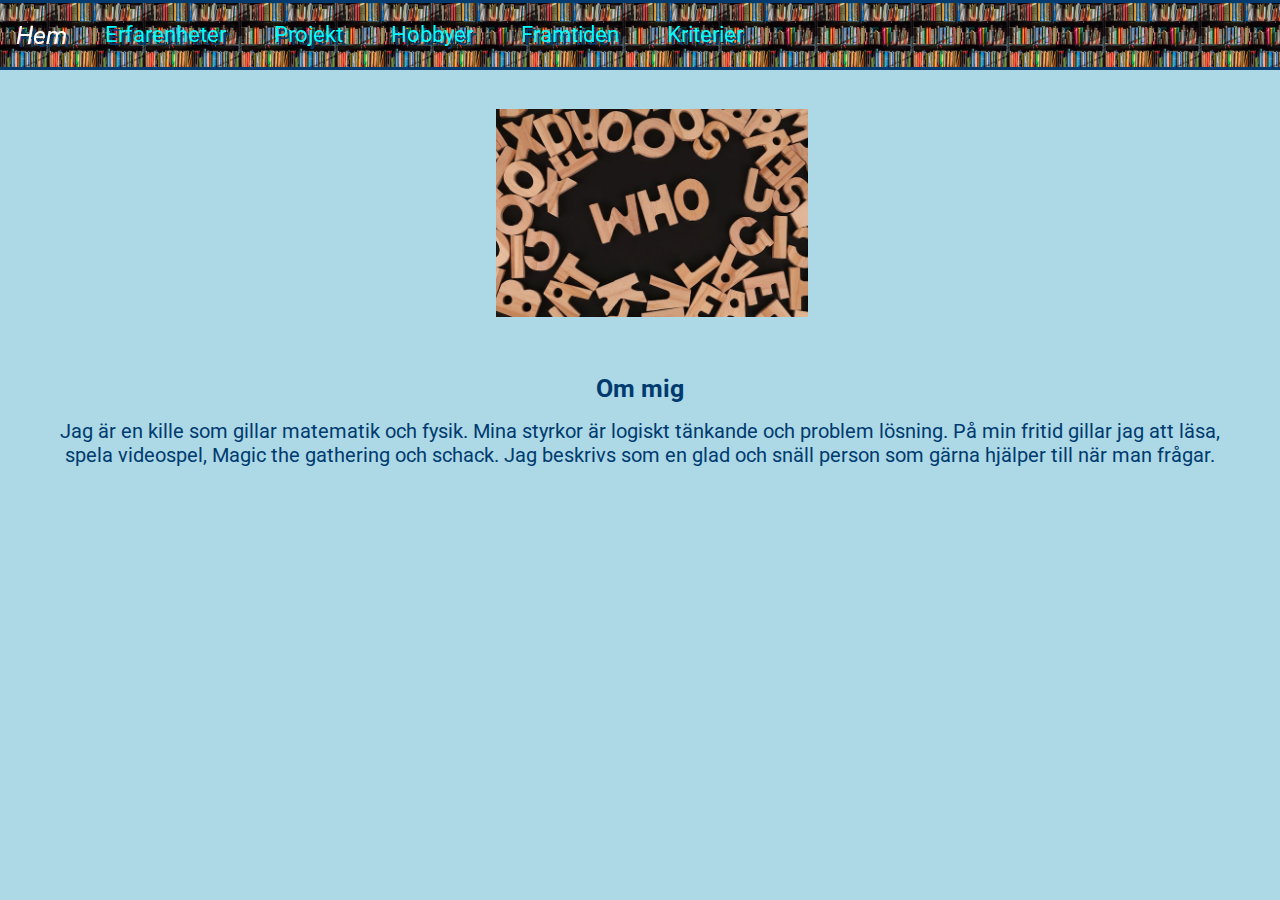
<file: index.html>
<!DOCTYPE html>
<html lang="sv">

<head>
    <meta charset="UTF-8">
    <meta name="viewport" content="width=device-width, initial-scale=1.0">
    <title>Johan's CV</title>
    <style>
        @import url('https://fonts.googleapis.com/css2?family=Roboto:ital,wght@0,100..900;1,100..900&display=swap');
    </style>
    <link rel="stylesheet" href="../CSS/styles.css">
</head>

<body>
    <header>
        <a href="#main" class="skip">Hoppa till innehållet</a>
        <nav class="navbar">
            <div class="desktopnav">
                <ul>
                    <li class="navitemhere">Hem</li>
                    <li class="navitem"><a aria-label="Navigera till Erfarenheter sidan."
                            href="HTML/experiences.html">Erfarenheter</a></li>
                    <li class="navitem"><a aria-label="Navigera till Projekt sidan."
                            href="HTML/projects.html">Projekt</a></li>
                    <li class="navitem"><a aria-label="Navigera till Hobbyer sidan."
                            href="HTML/hobbies.html">Hobbyer</a></li>
                    <li class="navitem"><a aria-label="Navigera till Framtiden sidan."
                            href="HTML/future.html">Framtiden</a></li>
                    <li class="navitem"><a aria-label="Navigera till Kriterier sidan."
                            href="HTML/criteria.html">Kriterier</a></li>
                </ul>
            </div>
            <div class="phonenav">
                <div class="dropdownicon">
                    <svg role="img" xmlns="http://www.w3.org/2000/svg" x="0px" y="0px" width="55" height="65"
                        viewBox="0 0 50 50">
                        <title>Navigations dropmeny</title>
                        <path
                            d="M 0 9 L 0 11 L 50 11 L 50 9 Z M 0 24 L 0 26 L 50 26 L 50 24 Z M 0 39 L 0 41 L 50 41 L 50 39 Z">
                        </path>
                    </svg>
                </div>
                <input type="checkbox">
                <div class="dropdowncontainer">
                    <ul>
                        <li class="navitemhere">Hem</li>
                        <li class="navitem"><a aria-label="Navigera till Erfarenheter sidan."
                                href="HTML/experiences.html">Erfarenheter</a></li>
                        <li class="navitem"><a aria-label="Navigera till Projekt sidan."
                                href="HTML/projects.html">Projekt</a></li>
                        <li class="navitem"><a aria-label="Navigera till Hobbyer sidan."
                                href="HTML/hobbies.html">Hobbyer</a></li>
                        <li class="navitem"><a aria-label="Navigera till Framtiden sidan."
                                href="HTML/future.html">Framtiden</a></li>
                        <li class="navitem"><a aria-label="Navigera till Kriterier sidan."
                                href="HTML/criteria.html">Kriterier</a></li>
                    </ul>
                </div>
            </div>
        </nav>
    </header>

    <main class="homemain" id="main">
        <div class="homeimg">
            <img src="../IMG/WhoAmI.jpg" alt="Bokstäver gjorda av trä som skriver ut det vem på engelska">
        </div>
        <article class="homesection">
            <h1 class="aboutme">Om mig</h1>
            <p>
                Jag är en kille som gillar matematik och fysik. Mina styrkor är logiskt tänkande och problem lösning.
                På min fritid gillar jag att läsa, spela videospel, Magic the gathering och schack.
                Jag beskrivs som en glad och snäll person som gärna hjälper till när man frågar.
            </p>
        </article>
        <div class="modal" id="easterModal">
            <div class="modalContent">
                <div class="closeX">
                    <span id="closeModal">&times;</span>
                </div>
                <p id="modalText">I see a fellow Doctor Who fan has arrived.</p>
            </div>
        </div>
    </main>
    <script src="../Script/script.js"></script>
</body>

</html>
</file>
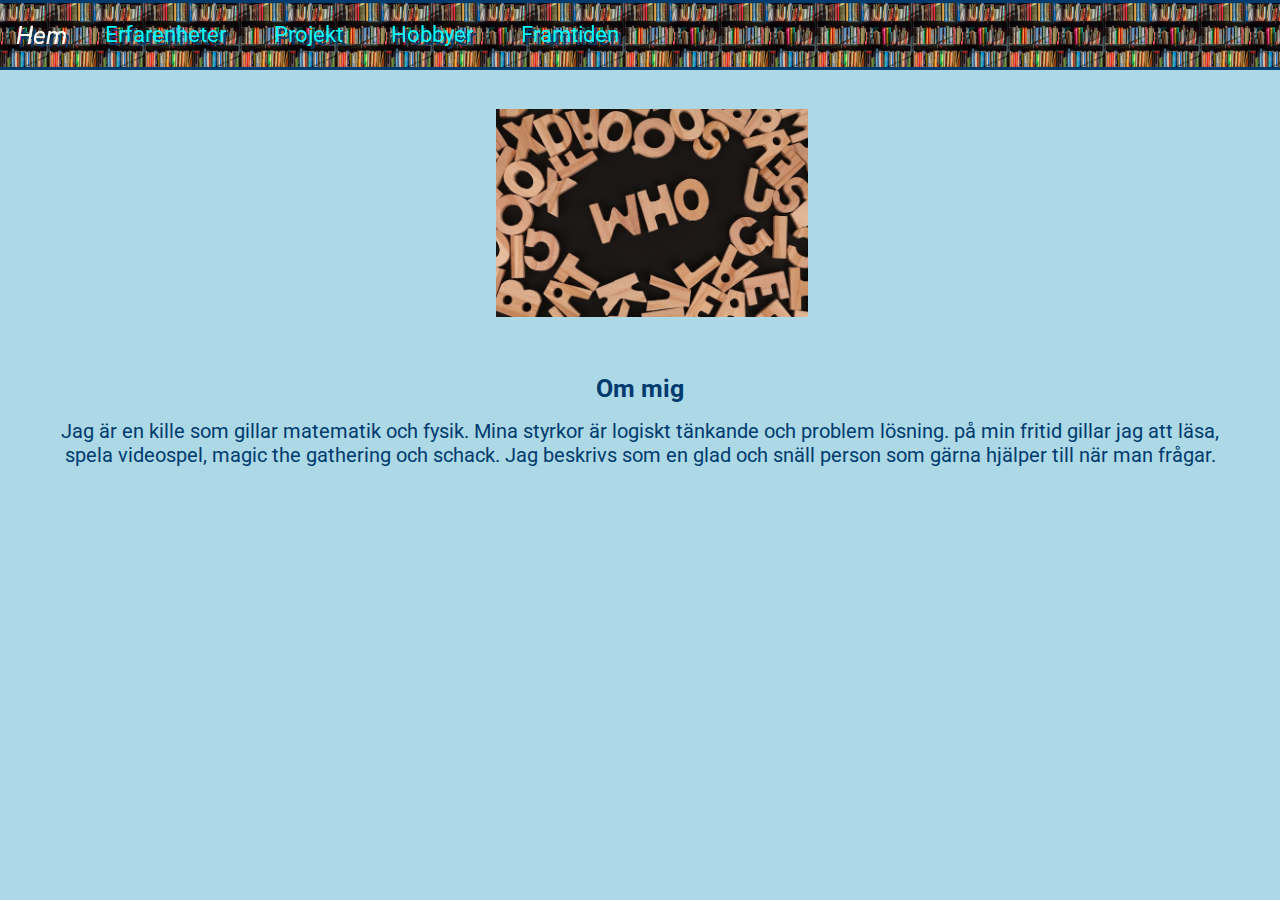
<file: HTML/index.html>
<!DOCTYPE html>
<html lang="sv">

<head>
    <meta charset="UTF-8">
    <meta name="viewport" content="width=device-width, initial-scale=1.0">
    <title>Johan's CV</title>
    <style>
        @import url('https://fonts.googleapis.com/css2?family=Roboto:ital,wght@0,100..900;1,100..900&display=swap');
    </style>
    <link rel="stylesheet" href="../CSS/styles.css" />
</head>

<body>
    <header>
        <a href="#main" class="skip">Hoppa till innehållet</a>
        <nav class="navbar">
            <div class="desktopnav">
                <ul>
                    <li class="navitemhere">Hem</li>
                    <li class="navitem"><a href="./experiences.html">Erfarenheter</a></li>
                    <li class="navitem"><a href="./projects.html">Projekt</a></li>
                    <li class="navitem"><a href="./hobbies.html">Hobbyer</a></li>
                    <li class="navitem"><a href="./future.html">Framtiden</a></li>
                </ul>
            </div>
            <div class="phonenav">
                <div class="dropdownicon">
                    <svg role="img" title="Drop down navigation menu" xmlns="http://www.w3.org/2000/svg" x="0px" y="0px"
                        width="55" height="65" viewBox="0 0 50 50">
                        <path
                            d="M 0 9 L 0 11 L 50 11 L 50 9 Z M 0 24 L 0 26 L 50 26 L 50 24 Z M 0 39 L 0 41 L 50 41 L 50 39 Z">
                        </path>
                    </svg>
                </div>
                <input type="checkbox">
                <div class="dropdowncontainer">
                    <ul>
                        <li class="navitemhere">Hem</li>
                        <li class="navitem"><a href="./experiences.html">Erfarenheter</a></li>
                        <li class="navitem"><a href="./projects.html">Projekt</a></li>
                        <li class="navitem"><a href="./hobbies.html">Hobbyer</a></li>
                        <li class="navitem"><a href="./future.html">Framtiden</a></li>
                    </ul>
                </div>
            </div>
        </nav>
    </header>

    <main class="homemain" id="main">
        <section class="homeimg">
            <img src="../IMG/WhoAmI.jpg" alt="Bokstäver gjorda av trä som skriver ut vem">
        </section>
        <section class="homesection">
            <h1 class="aboutme">Om mig</h1>
            <p>
                Jag är en kille som gillar matematik och fysik. Mina styrkor är logiskt tänkande och problem lösning.
                på min fritid gillar jag att läsa, spela videospel, magic the gathering och schack.
                Jag beskrivs som en glad och snäll person som gärna hjälper till när man frågar.
            </p>
        </section>
        <div class="modal" id="easterModal">
            <div class="modalContent">
                <div class="closeX">
                    <span id="closeModal">&times</span>
                </div>
                <p id="modalText">I see a fellow Doctor Who fan has arrived.</p>
            </div>
        </div>
    </main>
    <script src="../Script/script.js"></script>
</body>

</html>
</file>
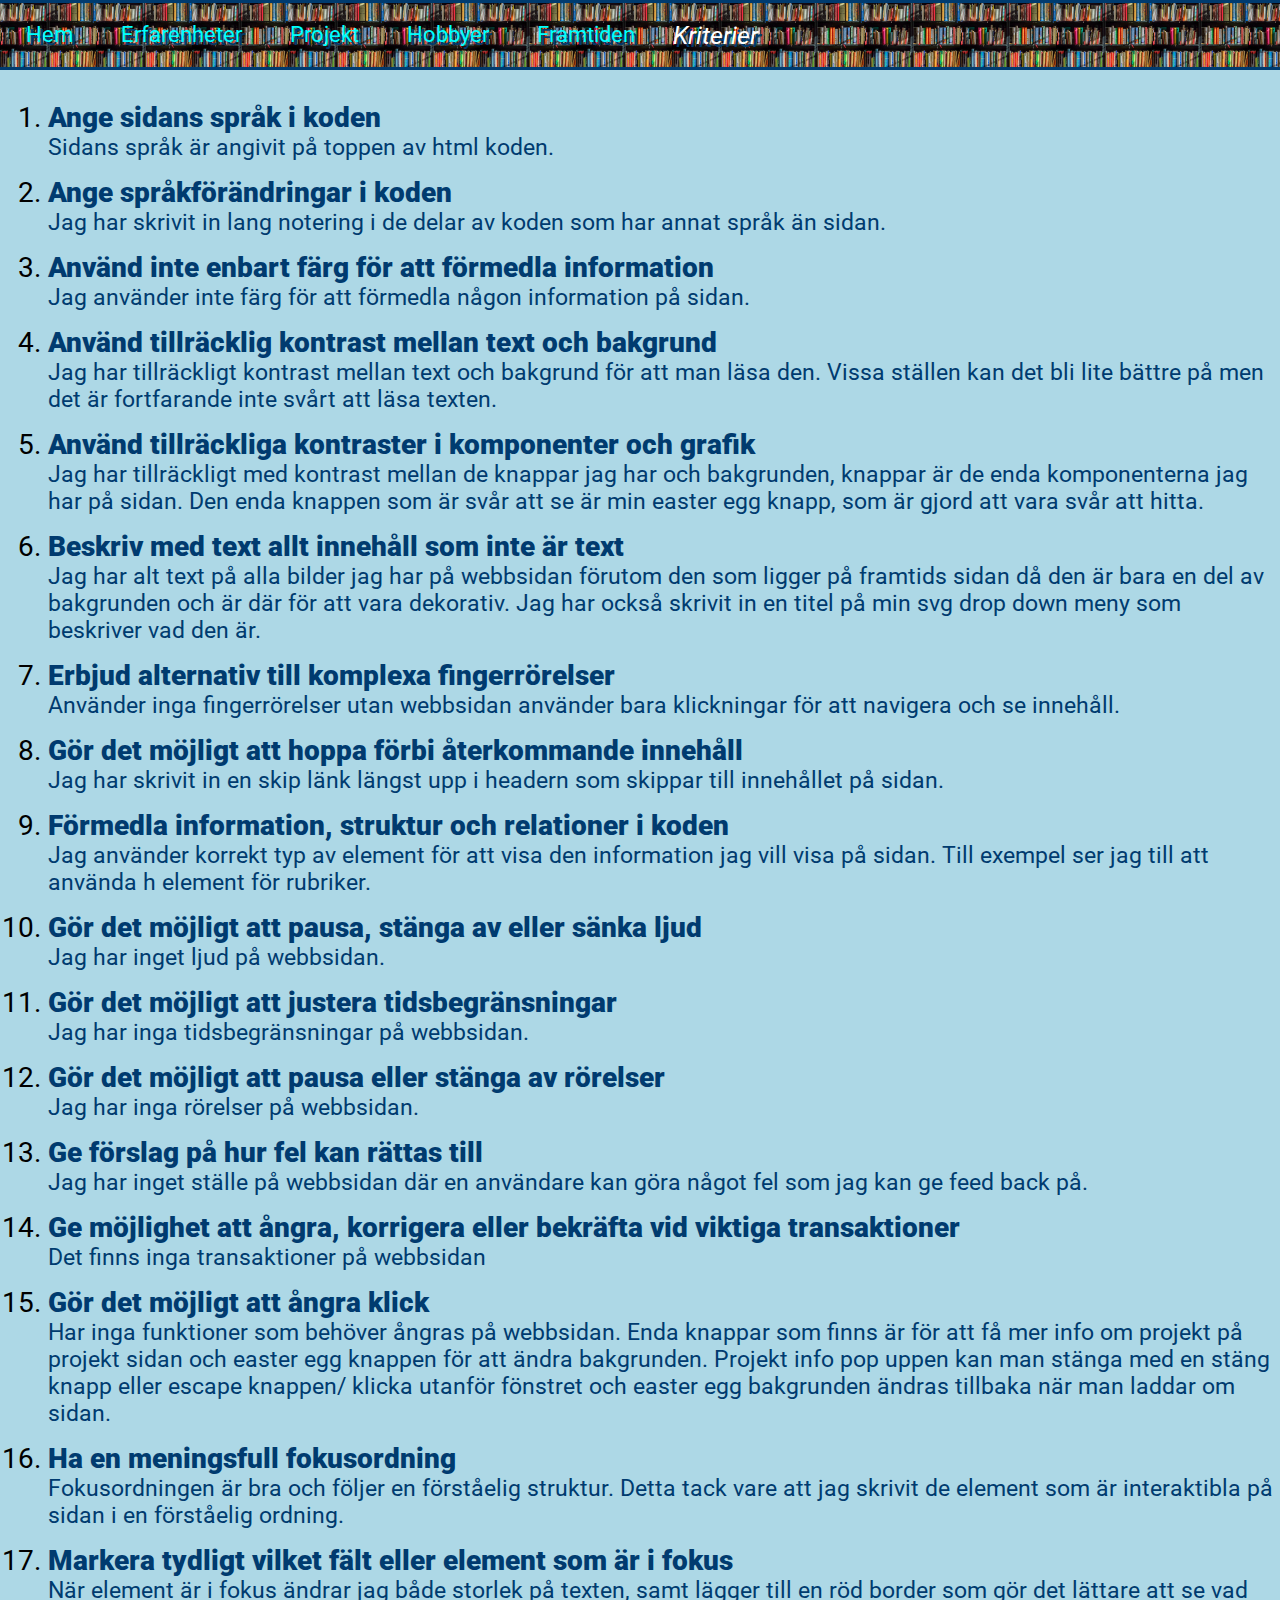
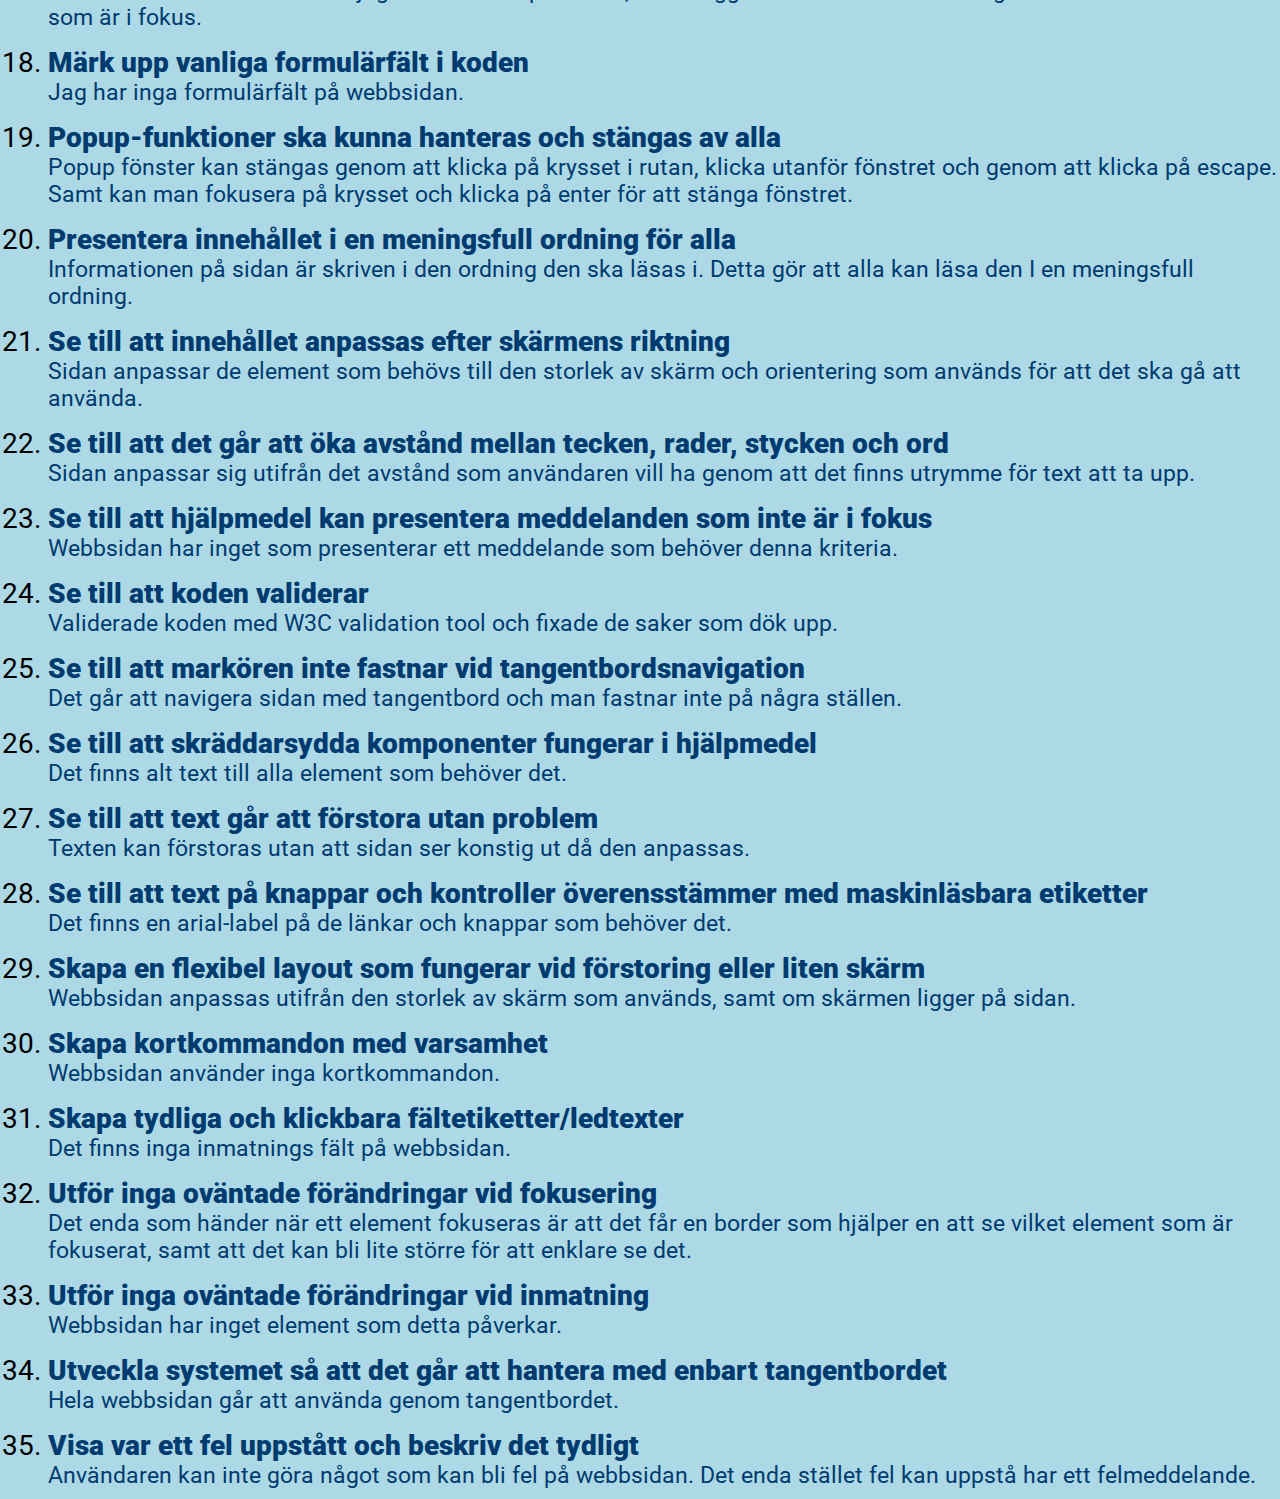
<file: HTML/criteria.html>
<!DOCTYPE html>
<html lang="sv">

<head>
    <meta charset="UTF-8">
    <meta name="viewport" content="width=device-width, initial-scale=1.0">
    <title>Johan's CV</title>
    <style>
        @import url('https://fonts.googleapis.com/css2?family=Roboto:ital,wght@0,100..900;1,100..900&display=swap');
    </style>
    <link rel="stylesheet" href="../CSS/styles.css">
</head>

<body>
    <header>
        <a href="#main" class="skip">Hoppa till innehållet</a>
        <nav class="navbar">
            <div class="desktopnav">
                <ul>
                    <li class="navitem"><a aria-label="Navigera till Hem sidan." href="../index.html">Hem</a></li>
                    <li class="navitem"><a aria-label="Navigera till Erfarenheter sidan."
                            href="./experiences.html">Erfarenheter</a></li>
                    <li class="navitem"><a aria-label="Navigera till Projekt sidan." href="./projects.html">Projekt</a>
                    </li>
                    <li class="navitem"><a aria-label="Navigera till Hobbyer sidan." href="./hobbies.html">Hobbyer</a>
                    </li>
                    <li class="navitem"><a aria-label="Navigera till Framtiden sidan."
                            href="./future.html">Framtiden</a></li>
                    <li class="navitemhere">Kriterier</li>
                </ul>
            </div>
            <div class="phonenav">
                <div class="dropdownicon">
                    <svg role="img" xmlns="http://www.w3.org/2000/svg" x="0px" y="0px" width="55" height="65"
                        viewBox="0 0 50 50">
                        <title>Navigations dropmeny</title>
                        <path
                            d="M 0 9 L 0 11 L 50 11 L 50 9 Z M 0 24 L 0 26 L 50 26 L 50 24 Z M 0 39 L 0 41 L 50 41 L 50 39 Z">
                        </path>
                    </svg>
                </div>
                <input type="checkbox">
                <div class="dropdowncontainer">
                    <ul>
                        <li class="navitem"><a aria-label="Navigera till Hem sidan." href="../index.html">Hem</a></li>
                        <li class="navitem"><a aria-label="Navigera till Erfarenheter sidan."
                                href="./experiences.html">Erfarenheter</a></li>
                        <li class="navitem"><a aria-label="Navigera till Projekt sidan."
                                href="./projects.html">Projekt</a></li>
                        <li class="navitem"><a aria-label="Navigera till Hobbyer sidan."
                                href="./hobbies.html">Hobbyer</a></li>
                        <li class="navitem"><a aria-label="Navigera till Framtiden sidan."
                                href="./future.html">Framtiden</a></li>
                        <li class="navitemhere">Kriterier</li>
                    </ul>
                </div>
            </div>
        </nav>
    </header>

    <main class="criteriamain" id="main">
        <section class="criteriasection">
            <ol class="criterialist">
                <li>
                    <h3><strong>Ange sidans språk i koden</strong></h3>
                    <p>Sidans språk är angivit på toppen av html koden.</p>
                </li>
                <li>
                    <h3><strong>Ange språkförändringar i koden</strong></h3>
                    <p>Jag har skrivit in lang notering i de delar av koden som har annat språk än sidan.</p>
                </li>
                <li>
                    <h3><strong>Använd inte enbart färg för att förmedla information</strong></h3>
                    <p>Jag använder inte färg för att förmedla någon information på sidan.</p>
                </li>
                <li>
                    <h3><strong>Använd tillräcklig kontrast mellan text och bakgrund</strong></h3>
                    <p>Jag har tillräckligt kontrast mellan text och bakgrund för att man läsa den. Vissa ställen kan
                        det bli lite bättre på men det är fortfarande inte svårt att läsa texten.</p>
                </li>
                <li>
                    <h3><strong>Använd tillräckliga kontraster i komponenter och grafik</strong></h3>
                    <p>Jag har tillräckligt med kontrast mellan de knappar jag har och bakgrunden, knappar är de enda
                        komponenterna jag har på sidan. Den enda knappen som är svår att se är min easter egg knapp, som
                        är gjord att vara svår att hitta.</p>
                </li>
                <li>
                    <h3><strong>Beskriv med text allt innehåll som inte är text</strong></h3>
                    <p>Jag har alt text på alla bilder jag har på webbsidan förutom den som ligger på framtids sidan då
                        den är bara en del av bakgrunden och är där för att vara dekorativ. Jag har också skrivit in en
                        titel på min svg drop down meny som beskriver vad den är.</p>
                </li>
                <li>
                    <h3><strong>Erbjud alternativ till komplexa fingerrörelser</strong></h3>
                    <p>Använder inga fingerrörelser utan webbsidan använder bara klickningar för att navigera och se
                        innehåll.</p>
                </li>
                <li>
                    <h3><strong>Gör det möjligt att hoppa förbi återkommande innehåll</strong></h3>
                    <p>Jag har skrivit in en skip länk längst upp i headern som skippar till innehållet på sidan.</p>
                </li>
                <li>
                    <h3><strong>Förmedla information, struktur och relationer i koden</strong></h3>
                    <p>Jag använder korrekt typ av element för att visa den information jag vill visa på sidan. Till
                        exempel ser jag till att använda h element för rubriker.</p>
                </li>
                <li>
                    <h3><strong>Gör det möjligt att pausa, stänga av eller sänka ljud</strong></h3>
                    <p>Jag har inget ljud på webbsidan.</p>
                </li>
                <li>
                    <h3><strong>Gör det möjligt att justera tidsbegränsningar</strong></h3>
                    <p>Jag har inga tidsbegränsningar på webbsidan.</p>
                </li>
                <li>
                    <h3><strong>Gör det möjligt att pausa eller stänga av rörelser</strong></h3>
                    <p>Jag har inga rörelser på webbsidan.</p>
                </li>
                <li>
                    <h3><strong>Ge förslag på hur fel kan rättas till</strong></h3>
                    <p>Jag har inget ställe på webbsidan där en användare kan göra något fel som jag kan ge feed back
                        på.</p>
                </li>
                <li>
                    <h3><strong>Ge möjlighet att ångra, korrigera eller bekräfta vid viktiga transaktioner</strong></h3>
                    <p>Det finns inga transaktioner på webbsidan</p>
                </li>
                <li>
                    <h3><strong>Gör det möjligt att ångra klick</strong></h3>
                    <p>Har inga funktioner som behöver ångras på webbsidan. Enda knappar som finns är för att få mer
                        info om projekt på projekt sidan och easter egg knappen för att ändra bakgrunden. Projekt info
                        pop uppen kan man stänga med en stäng knapp eller escape knappen/ klicka utanför fönstret och
                        easter egg bakgrunden ändras tillbaka när man laddar om sidan.</p>
                </li>
                <li>
                    <h3><strong>Ha en meningsfull fokusordning</strong></h3>
                    <p>Fokusordningen är bra och följer en förståelig struktur. Detta tack vare att jag skrivit de
                        element
                        som är interaktibla på sidan i en förståelig ordning.</p>
                </li>
                <li>
                    <h3><strong>Markera tydligt vilket fält eller element som är i fokus</strong></h3>
                    <p>När element är i fokus ändrar jag både storlek på texten, samt lägger till en röd border som gör
                        det lättare att se vad som är i fokus.</p>
                </li>
                <li>
                    <h3><strong>Märk upp vanliga formulärfält i koden</strong></h3>
                    <p>Jag har inga formulärfält på webbsidan.</p>
                </li>
                <li>
                    <h3><strong>Popup-funktioner ska kunna hanteras och stängas av alla</strong></h3>
                    <p>Popup fönster kan stängas genom att klicka på krysset i rutan, klicka utanför fönstret och genom
                        att klicka på escape. Samt kan man fokusera på krysset och klicka på enter för att stänga
                        fönstret.</p>
                </li>
                <li>
                    <h3><strong>Presentera innehållet i en meningsfull ordning för alla</strong></h3>
                    <p>Informationen på sidan är skriven i den ordning den ska läsas i. Detta gör att alla kan läsa den
                        I en meningsfull ordning.</p>
                </li>
                <li>
                    <h3><strong>Se till att innehållet anpassas efter skärmens riktning</strong></h3>
                    <p>Sidan anpassar de element som behövs till den storlek av skärm och orientering som används för
                        att det ska gå att använda.</p>
                </li>
                <li>
                    <h3><strong>Se till att det går att öka avstånd mellan tecken, rader, stycken och ord</strong></h3>
                    <p>Sidan anpassar sig utifrån det avstånd som användaren vill ha genom att det finns utrymme för
                        text att ta upp.</p>
                </li>
                <li>
                    <h3><strong>Se till att hjälpmedel kan presentera meddelanden som inte är i fokus</strong></h3>
                    <p>Webbsidan har inget som presenterar ett meddelande som behöver denna kriteria.</p>
                </li>
                <li>
                    <h3><strong>Se till att koden validerar</strong></h3>
                    <p>Validerade koden med W3C validation tool och fixade de saker som dök upp.</p>
                </li>
                <li>
                    <h3><strong>Se till att markören inte fastnar vid tangentbordsnavigation</strong></h3>
                    <p>Det går att navigera sidan med tangentbord och man fastnar inte på några ställen.</p>
                </li>
                <li>
                    <h3><strong>Se till att skräddarsydda komponenter fungerar i hjälpmedel</strong></h3>
                    <p>Det finns alt text till alla element som behöver det.</p>
                </li>
                <li>
                    <h3><strong>Se till att text går att förstora utan problem</strong></h3>
                    <p>Texten kan förstoras utan att sidan ser konstig ut då den anpassas.</p>
                </li>
                <li>
                    <h3><strong>Se till att text på knappar och kontroller överensstämmer med maskinläsbara
                            etiketter</strong></h3>
                    <p>Det finns en arial-label på de länkar och knappar som behöver det.</p>
                </li>
                <li>
                    <h3><strong>Skapa en flexibel layout som fungerar vid förstoring eller liten skärm</strong></h3>
                    <p>Webbsidan anpassas utifrån den storlek av skärm som används, samt om skärmen ligger på sidan.</p>
                </li>
                <li>
                    <h3><strong>Skapa kortkommandon med varsamhet</strong></h3>
                    <p>Webbsidan använder inga kortkommandon.</p>
                </li>
                <li>
                    <h3><strong>Skapa tydliga och klickbara fältetiketter/ledtexter</strong></h3>
                    <p>Det finns inga inmatnings fält på webbsidan.</p>
                </li>
                <li>
                    <h3><strong>Utför inga oväntade förändringar vid fokusering</strong></h3>
                    <p>Det enda som händer när ett element fokuseras är att det får en border som hjälper en att se
                        vilket element som är fokuserat, samt att det kan bli lite större för att enklare se det.</p>
                </li>
                <li>
                    <h3><strong>Utför inga oväntade förändringar vid inmatning</strong></h3>
                    <p>Webbsidan har inget element som detta påverkar.</p>
                </li>
                <li>
                    <h3><strong>Utveckla systemet så att det går att hantera med enbart tangentbordet</strong></h3>
                    <p>Hela webbsidan går att använda genom tangentbordet.</p>
                </li>
                <li>
                    <h3><strong>Visa var ett fel uppstått och beskriv det tydligt</strong></h3>
                    <p>Användaren kan inte göra något som kan bli fel på webbsidan. Det enda stället fel kan uppstå har
                        ett felmeddelande.</p>
                </li>
            </ol>
        </section>
    </main>
</body>

</html>
</file>
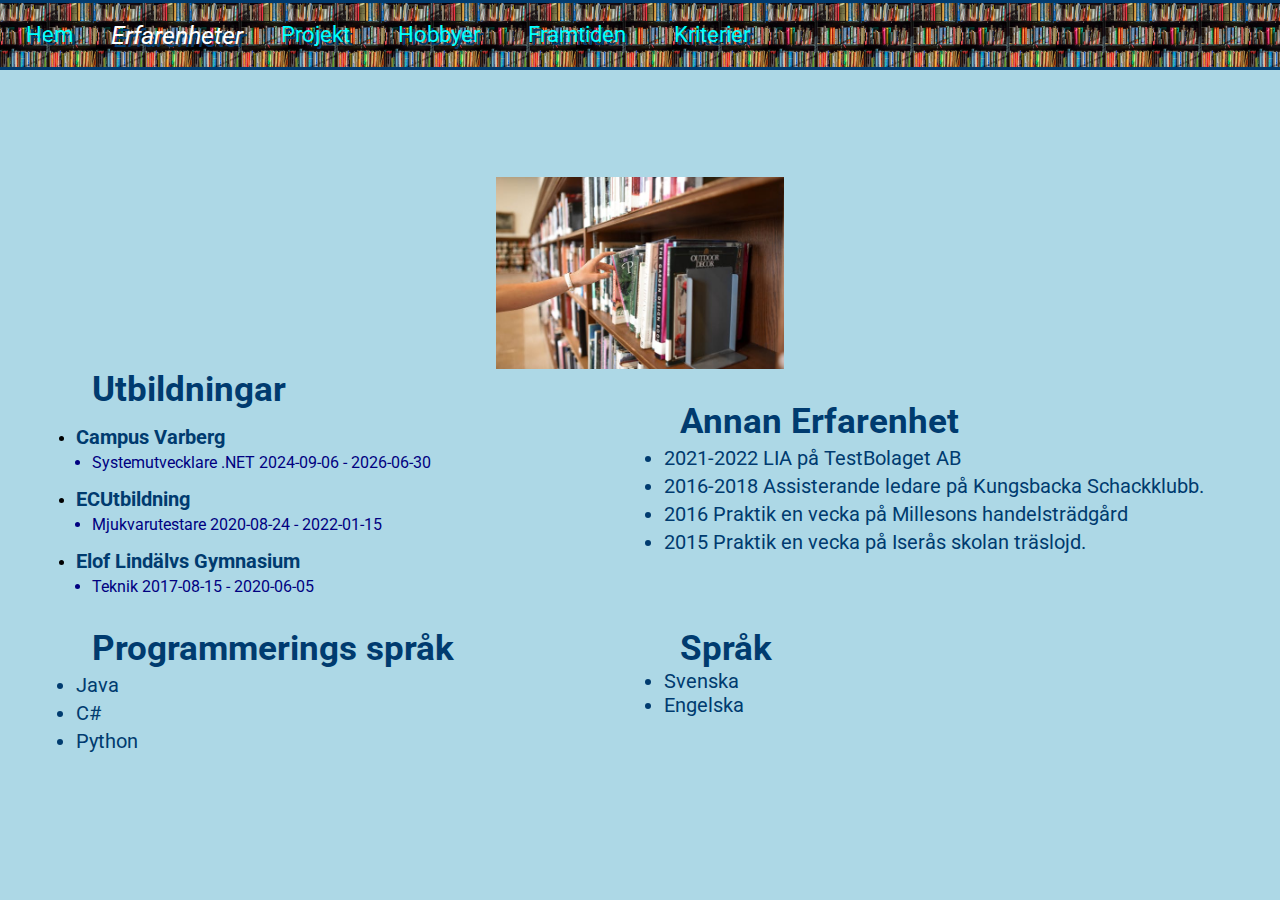
<file: HTML/experiences.html>
<!DOCTYPE html>
<html lang="sv">

<head>
    <meta charset="UTF-8">
    <meta name="viewport" content="width=device-width, initial-scale=1.0">
    <title>Johan's CV</title>
    <style>
        @import url('https://fonts.googleapis.com/css2?family=Roboto:ital,wght@0,100..900;1,100..900&display=swap');
    </style>
    <link rel="stylesheet" href="../CSS/styles.css">
</head>

<body>
    <header>
        <a href="#main" class="skip">Hoppa till innehållet</a>
        <nav class="navbar">
            <div class="desktopnav">
                <ul>
                    <li class="navitem"><a aria-label="Navigera till Hem sidan." href="../index.html">Hem</a></li>
                    <li class="navitemhere">Erfarenheter</li>
                    <li class="navitem"><a aria-label="Navigera till Projekt sidan." href="./projects.html">Projekt</a>
                    </li>
                    <li class="navitem"><a aria-label="Navigera till Hobbyer sidan." href="./hobbies.html">Hobbyer</a>
                    </li>
                    <li class="navitem"><a aria-label="Navigera till Framtiden sidan."
                            href="./future.html">Framtiden</a></li>
                    <li class="navitem"><a aria-label="Navigera till Kriterier sidan."
                            href="./criteria.html">Kriterier</a></li>
                </ul>
            </div>
            <div class="phonenav">
                <div class="dropdownicon">
                    <svg xmlns="http://www.w3.org/2000/svg" x="0px" y="0px" width="55" height="65" viewBox="0 0 50 50">
                        <title>Navigations dropmeny</title>
                        <path
                            d="M 0 9 L 0 11 L 50 11 L 50 9 Z M 0 24 L 0 26 L 50 26 L 50 24 Z M 0 39 L 0 41 L 50 41 L 50 39 Z">
                        </path>
                    </svg>
                </div>
                <input type="checkbox">
                <div class="dropdowncontainer">
                    <ul>
                        <li class="navitem"><a aria-label="Navigera till Hem sidan." href="../index.html">Hem</a></li>
                        <li class="navitemhere">Erfarenheter</li>
                        <li class="navitem"><a aria-label="Navigera till Projekt sidan."
                                href="./projects.html">Projekt</a></li>
                        <li class="navitem"><a aria-label="Navigera till Hobbyer sidan."
                                href="./hobbies.html">Hobbyer</a></li>
                        <li class="navitem"><a aria-label="Navigera till Framtiden sidan."
                                href="./future.html">Framtiden</a></li>
                        <li class="navitem"><a aria-label="Navigera till Kriterier sidan."
                                href="./criteria.html">Kriterier</a></li>
                    </ul>
                </div>
            </div>
        </nav>
    </header>

    <main class="experiencesmain" id="main">
        <div>
            <div class="experiencesimg">
                <img src="../IMG/Experiences.jpg" alt="En bok som plockas ut från en bokhylla">
            </div>
        </div>
        <section class="experiencessection">
            <div class="educationexperiencecontainer">
                <article class="educationcontainer">
                    <h2>Utbildningar</h2>
                    <div>
                        <ul id="allSchoolsList">

                        </ul>
                    </div>
                </article>
                <h2 class="otherexperiences">Annan Erfarenhet</h2>
                <div>
                    <ul id="workexperienceslist">

                    </ul>
                </div>
            </div>
            <article class="languages">
                <h2 class="otherexperiences">Programmerings språk</h2>
                <div>
                    <ul class="otherexperienceslist">
                        <li>
                            Java
                        </li>
                        <li>
                            C#
                        </li>
                        <li>
                            Python
                        </li>
                    </ul>
                </div>
                <h2 class="otherexperiences">Språk</h2>
                <div>
                    <ul class="otherexperienceslistbottom">
                        <li>
                            Svenska
                        </li>
                        <li>
                            Engelska
                        </li>
                    </ul>
                </div>
            </article>
        </section>
        <div class="modal" id="easterModal">
            <div class="modalContent">
                <div class="closeX">
                    <span id="closeModal">&times;</span>
                </div>
                <p id="modalText">I see a fellow Doctor Who fan has arrived.</p>
            </div>
        </div>
    </main>
    <script src="../Script/experiences.js"></script>
    <script src="../Script/script.js"></script>
</body>

</html>
</file>
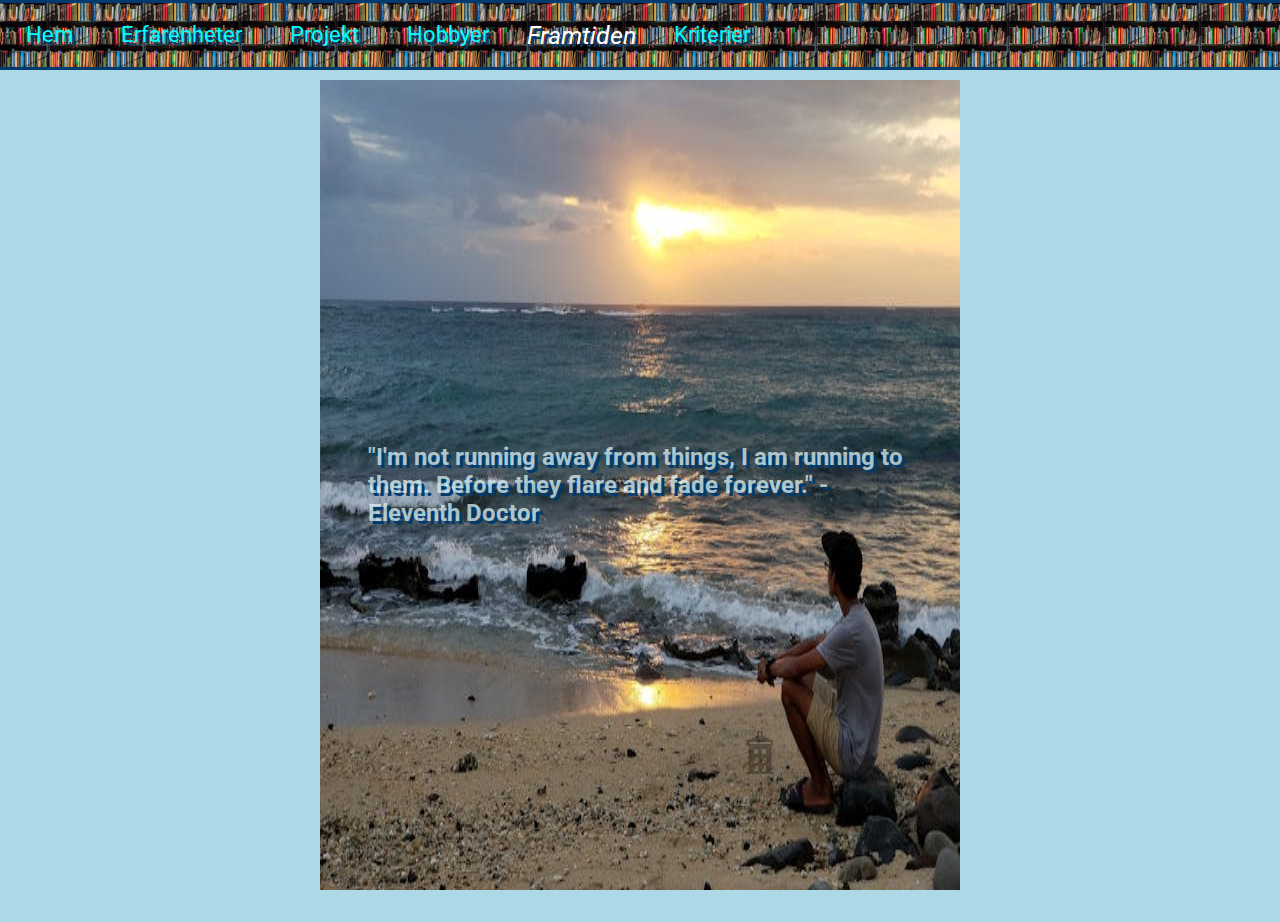
<file: HTML/future.html>
<!DOCTYPE html>
<html lang="sv">

<head>
    <meta charset="UTF-8">
    <meta name="viewport" content="width=device-width, initial-scale=1.0">
    <title>Johan's CV</title>
    <style>
        @import url('https://fonts.googleapis.com/css2?family=Roboto:ital,wght@0,100..900;1,100..900&display=swap');
    </style>
    <link rel="stylesheet" href="../CSS/styles.css">
</head>

<body>
    <header>
        <a href="#main" class="skip">Hoppa till innehållet</a>
        <nav class="navbar">
            <div class="desktopnav">
                <ul>
                    <li class="navitem"><a aria-label="Navigera till Hem sidan." href="../index.html">Hem</a></li>
                    <li class="navitem"><a aria-label="Navigera till Erfarenheter sidan."
                            href="./experiences.html">Erfarenheter</a></li>
                    <li class="navitem"><a aria-label="Navigera till Projekt sidan." href="./projects.html">Projekt</a>
                    </li>
                    <li class="navitem"><a aria-label="Navigera till Hobbyer sidan." href="./hobbies.html">Hobbyer</a>
                    </li>
                    <li class="navitemhere">Framtiden</li>
                    <li class="navitem"><a aria-label="Navigera till Kriterier sidan."
                            href="./criteria.html">Kriterier</a></li>
                </ul>
            </div>
            <div class="phonenav">
                <div class="dropdownicon">
                    <svg xmlns="http://www.w3.org/2000/svg" x="0px" y="0px" width="55" height="65" viewBox="0 0 50 50">
                        <title>Navigations dropmeny</title>
                        <path
                            d="M 0 9 L 0 11 L 50 11 L 50 9 Z M 0 24 L 0 26 L 50 26 L 50 24 Z M 0 39 L 0 41 L 50 41 L 50 39 Z">
                        </path>
                    </svg>
                </div>
                <input type="checkbox">
                <div class="dropdowncontainer">
                    <ul>
                        <li class="navitem"><a aria-label="Navigera till Hem sidan." href="../index.html">Hem</a></li>
                        <li class="navitem"><a aria-label="Navigera till Erfarenheter sidan."
                                href="./experiences.html">Erfarenheter</a></li>
                        <li class="navitem"><a aria-label="Navigera till Projekt sidan."
                                href="./projects.html">Projekt</a></li>
                        <li class="navitem"><a aria-label="Navigera till Hobbyer sidan."
                                href="./hobbies.html">Hobbyer</a></li>
                        <li class="navitemhere">Framtiden</li>
                        <li class="navitem"><a aria-label="Navigera till Kriterier sidan."
                                href="./criteria.html">Kriterier</a></li>
                    </ul>
                </div>
            </div>
        </nav>
    </header>

    <main class="futuremain" id="main">
        <section class="futuresection" id="quotesection">
            <div class="futurecontainer">
                <h2 class="quote" lang="en">
                    "I'm not running away from things, I am running to them. Before they flare and fade forever." -
                    Eleventh
                    Doctor
                </h2>
                <div id="buttoncontainer">
                    <button id="ghost"><img src="../IMG/Tardis.png" alt="En Tardis"></button>
                </div>
            </div>
        </section>

        <div class="modal" id="easterModal">
            <div class="modalContent">
                <div class="closeX">
                    <span id="closeModal">&times;</span>
                </div>
                <p id="modalText">I see a fellow Doctor Who fan has arrived.</p>
            </div>
        </div>
    </main>
    <script src="../Script/script.js"></script>
    <script src="../Script/future.js"></script>
</body>

</html>
</file>
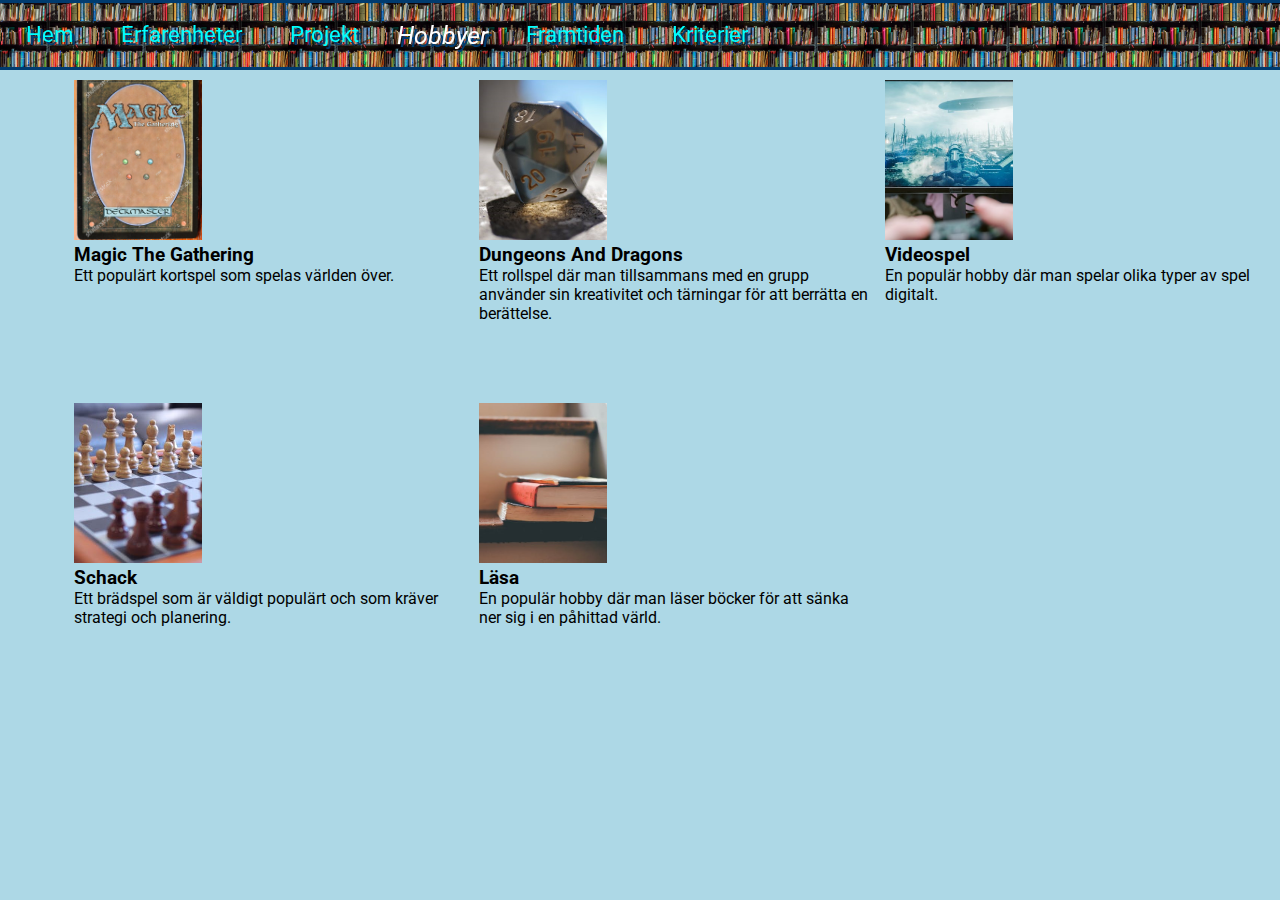
<file: HTML/hobbies.html>
<!DOCTYPE html>
<html lang="sv">

<head>
    <meta charset="UTF-8">
    <meta name="viewport" content="width=device-width, initial-scale=1.0">
    <title>Johan's CV</title>
    <style>
        @import url('https://fonts.googleapis.com/css2?family=Roboto:ital,wght@0,100..900;1,100..900&display=swap');
    </style>
    <link rel="stylesheet" href="../CSS/styles.css">
</head>

<body>
    <header>
        <a href="#main" class="skip">Hoppa till innehållet</a>
        <nav class="navbar">
            <div class="desktopnav">
                <ul>
                    <li class="navitem"><a aria-label="Navigera till Hem sidan." href="../index.html">Hem</a></li>
                    <li class="navitem"><a aria-label="Navigera till Erfarenheter sidan."
                            href="./experiences.html">Erfarenheter</a></li>
                    <li class="navitem"><a aria-label="Navigera till Projekt sidan." href="./projects.html">Projekt</a>
                    </li>
                    <li class="navitemhere">Hobbyer</li>
                    <li class="navitem"><a aria-label="Navigera till Framtiden sidan."
                            href="./future.html">Framtiden</a></li>
                    <li class="navitem"><a aria-label="Navigera till Kriterier sidan."
                            href="./criteria.html">Kriterier</a></li>
                </ul>
            </div>
            <div class="phonenav">
                <div class="dropdownicon">
                    <svg xmlns="http://www.w3.org/2000/svg" x="0px" y="0px" width="55" height="65" viewBox="0 0 50 50">
                        <title>Navigations dropmeny</title>
                        <path
                            d="M 0 9 L 0 11 L 50 11 L 50 9 Z M 0 24 L 0 26 L 50 26 L 50 24 Z M 0 39 L 0 41 L 50 41 L 50 39 Z">
                        </path>
                    </svg>
                </div>
                <input type="checkbox">
                <div class="dropdowncontainer">
                    <ul>
                        <li class="navitem"><a aria-label="Navigera till Hem sidan." href="../index.html">Hem</a></li>
                        <li class="navitem"><a aria-label="Navigera till Erfarenheter sidan."
                                href="./experiences.html">Erfarenheter</a></li>
                        <li class="navitem"><a aria-label="Navigera till Projekt sidan."
                                href="./projects.html">Projekt</a></li>
                        <li class="navitemhere">Hobbyer</li>
                        <li class="navitem"><a aria-label="Navigera till Framtiden sidan."
                                href="./future.html">Framtiden</a></li>
                        <li class="navitem"><a aria-label="Navigera till Kriterier sidan."
                                href="./criteria.html">Kriterier</a></li>
                    </ul>
                </div>
            </div>
        </nav>
    </header>

    <main class="hobbiesmain" id="main">
        <section class="hobbies">
            <div class="hobbiescontainer">
                <div class="hobbiesitem">
                    <img class="hobbiesimg" src="..//IMG/magic-the-gathering.jpg"
                        alt="En bild på ett magic the gathering kort.">
                    <h3>Magic The Gathering</h3>
                    <p>Ett populärt kortspel som spelas världen över.</p>
                </div>
                <div class="hobbiesitem">
                    <img class="hobbiesimg" src="../IMG/Dnd.jpg" alt="En bild på en 20 sidig tärning">
                    <h3>Dungeons And Dragons</h3>
                    <p>Ett rollspel där man tillsammans med en grupp använder sin kreativitet och tärningar för att
                        berrätta en berättelse.</p>
                </div>
                <div class="hobbiesitem">
                    <img class="hobbiesimg" src="../IMG/Games.jpg" alt="En bild på en dator som kör ett dator spel.">
                    <h3>Videospel</h3>
                    <p>En populär hobby där man spelar olika typer av spel digitalt.</p>
                </div>
                <div class="hobbiesitem">
                    <img class="hobbiesimg" src="../IMG/Chess.jpg" alt="En bild på ett schack bräde.">
                    <h3>Schack</h3>
                    <p>Ett brädspel som är väldigt populärt och som kräver strategi och planering.</p>
                </div>
                <div class="hobbiesitem">
                    <img class="hobbiesimg" src="../IMG/Book.jpg" alt="En bild på en bok.">
                    <h3>Läsa</h3>
                    <p>En populär hobby där man läser böcker för att sänka ner sig i en påhittad värld.</p>
                </div>
            </div>
        </section>
        <div class="modal" id="easterModal">
            <div class="modalContent">
                <div class="closeX">
                    <span id="closeModal">&times;</span>
                </div>
                <p id="modalText">I see a fellow Doctor Who fan has arrived.</p>
            </div>
        </div>
    </main>
    <script src="../Script/script.js"></script>
</body>

</html>
</file>
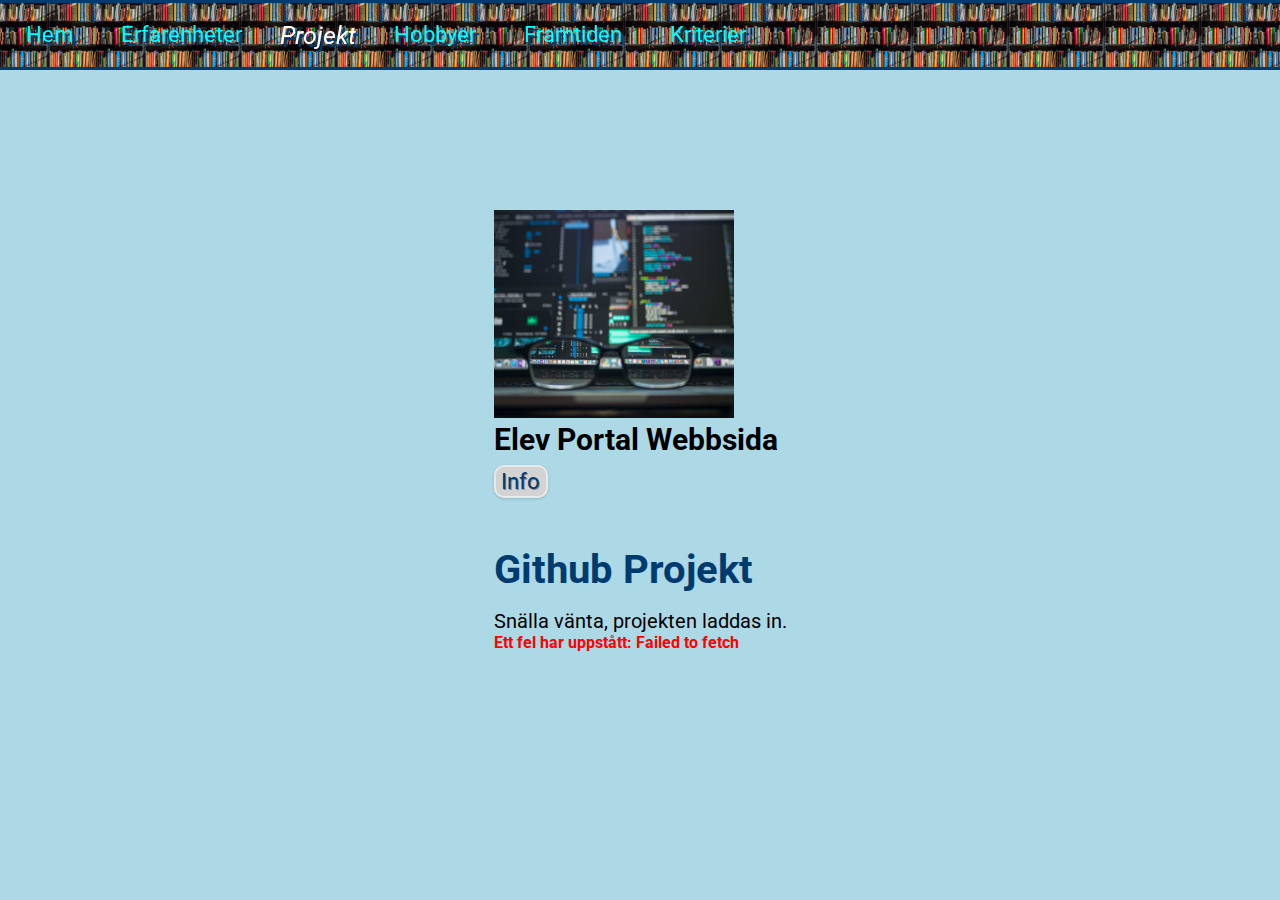
<file: HTML/projects.html>
<!DOCTYPE html>
<html lang="sv">

<head>
    <meta charset="UTF-8">
    <meta name="viewport" content="width=device-width, initial-scale=1.0">
    <title>Johan's CV</title>
    <style>
        @import url('https://fonts.googleapis.com/css2?family=Roboto:ital,wght@0,100..900;1,100..900&display=swap');
    </style>
    <link rel="stylesheet" href="../CSS/styles.css">
    <script>$(document).on('keyup', function (evt) {
            if (evt.keyCode == 27) {
                location.href = "#close";
            }
        });</script>
</head>

<body>
    <header>
        <a href="#main" class="skip">Hoppa till innehållet</a>
        <nav class="navbar">
            <div class="desktopnav">
                <ul>
                    <li class="navitem"><a aria-label="Navigera till Hem sidan." href="../index.html">Hem</a></li>
                    <li class="navitem"><a aria-label="Navigera till Erfarenheter sidan."
                            href="./experiences.html">Erfarenheter</a></li>
                    <li class="navitemhere">Projekt</li>
                    <li class="navitem"><a aria-label="Navigera till Hobbyer sidan." href="./hobbies.html">Hobbyer</a>
                    </li>
                    <li class="navitem"><a aria-label="Navigera till Framtiden sidan."
                            href="./future.html">Framtiden</a></li>
                    <li class="navitem"><a aria-label="Navigera till Kriterier sidan."
                            href="./criteria.html">Kriterier</a></li>
                </ul>
            </div>
            <div class="phonenav">
                <div class="dropdownicon">
                    <svg xmlns="http://www.w3.org/2000/svg" x="0px" y="0px" width="55" height="65" viewBox="0 0 50 50">
                        <title>Navigations dropmeny</title>
                        <path
                            d="M 0 9 L 0 11 L 50 11 L 50 9 Z M 0 24 L 0 26 L 50 26 L 50 24 Z M 0 39 L 0 41 L 50 41 L 50 39 Z">
                        </path>
                    </svg>
                </div>
                <input type="checkbox">
                <div class="dropdowncontainer">
                    <ul>
                        <li class="navitem"><a aria-label="Navigera till Hem sidan." href="../index.html">Hem</a></li>
                        <li class="navitem"><a aria-label="Navigera till Erfarenheter sidan."
                                href="./experiences.html">Erfarenheter</a></li>
                        <li class="navitemhere">Projekt</li>
                        <li class="navitem"><a aria-label="Navigera till Hobbyer sidan."
                                href="./hobbies.html">Hobbyer</a></li>
                        <li class="navitem"><a aria-label="Navigera till Framtiden sidan."
                                href="./future.html">Framtiden</a></li>
                        <li class="navitem"><a aria-label="Navigera till Kriterier sidan."
                                href="./criteria.html">Kriterier</a></li>
                    </ul>
                </div>
            </div>
        </nav>
    </header>

    <main class="projectmain" id="main">
        <section class="projectsection">
            <div class="projectcontainer">
                <ul class="projectlist">
                    <li>
                        <img src="../IMG/Student_portal.jpg" alt="En bild på en kodnings miljö.">
                        <h2>Elev Portal Webbsida</h2>
                        <p><a class="button endbutton" href="#studentportalinfo">Info</a></p>
                    </li>
                </ul>
            </div>
            <div id="popupcontainer">
                <div id="studentportalinfo" class="overlay">
                    <div class="popup">
                        <h2>Bank</h2>
                        <a class="close" href="#">&times;</a>
                        <article class="popupcontent">
                            <p>
                                Under min undervisning på Campus Varberg var jag med i ett mini-hackaton där vi i
                                samarbete
                                med några från It-projektledar utbildningen skulle skapa en elev portal som innehöll ett
                                snabbt
                                sätt för elever att hitta det dom behövde för IT-projektledar och Systemutvecklare .Net
                                utbildningarna.
                            </p>
                            <p>
                                Det skulle finnas länkar till de använda verktygen och resurserna som
                                behövs
                                under undervisningens gång så att nya elevr enkelt skulle kunna hitta dom.
                            </p>
                            <a href="https://github.com/JosefForkman/Mini-Hacka-ITP24-och-SUT24">
                                <h3>Länk till github repot</h3>
                            </a>
                        </article>
                    </div>
                </div>
            </div>
            <article id="githubprojects">
                <h2 id="githubHead">Github Projekt</h2>
                <p id="waitmessage">Snälla vänta, projekten laddas in.</p>
                <ul id="githublist">

                </ul>
            </article>
        </section>
        <div class="modal" id="easterModal">
            <div class="modalContent">
                <div class="closeX">
                    <span id="closeModal">&times;</span>
                </div>
                <p id="modalText">I see a fellow Doctor Who fan has arrived.</p>
            </div>
        </div>
    </main>
    <script src="../Script/projects.js"></script>
    <script src="../Script/script.js"></script>
</body>

</html>
</file>
<file: CSS/styles.css>
* {
    margin: 0;
    padding: 0;
    border: 0;
}

body{
    font-family: "Roboto", sans-serif;
    background: lightblue;
}

.navbar {
    position: fixed;
    width: 100%;
    height: 2rem;
    display: flex;
    flex-wrap: wrap;
    flex-direction: row;
    color: white;
    align-items: center;
    background-image: url(../IMG/Library.jpg);
    background-size: contain;
    justify-content: space-between;
    padding: 1em;
    border: 4px solid#003b6f;
    border-width: 3px 0px;
    z-index: 2;
    }

.phonenav {
    display: none;
}

.navbar ul{
    display: flex;
    margin-right: 30px;
    }

.navbar li {
    flex: 1;
    justify-content: space-evenly;
    margin-right: 28px;
    font-size: 20px;
    list-style-type: none;
    transition: transform 0.5s;
    -webkit-transition: transform 0.5s;
    -moz-transition: transform 0.5s;
    -ms-transition: transform 0.5s;
    -o-transition: transform 0.5s;
    text-shadow: 3px 3px #003b6f;
    }

.navbar li a {
    text-decoration: none;
    margin: 30px 10px;
    font-size: 1.4rem;
    }

.navbar li:hover{
    transform: scale(1.5);
    -webkit-transform: scale(1.5);
    -moz-transform: scale(1.5);
    -ms-transform: scale(1.5);
    -o-transform: scale(1.5);
    }

.navbar .navitemhere{
    font-size: 25px;
    font-style: italic;
}

.navbar a:link{
    color: aqua;
}

.navbar a:visited{
    color: rgb(13, 255, 0);
}

.navbar a:focus-visible {
    border: 5px solid red;
    font-size: 30px;
}

.homemain {
    min-height: 55vh;
    display: flex;
    flex-wrap: wrap;
    flex-direction: row;
    justify-content: center;
    align-items: center;
    width: 100%;
}

.aboutme {
    text-align: center;
    color: #003b6f;
    font-size: 25px;
}

.homesection p {
    text-align: center;
    font-size: 20px;
    color: #003b6f;
    padding-left: 3rem;
    padding-right: 3rem;
    padding-top: 1rem;
}

.homeimg {
    display: flex;
    width: 13rem;
    height: 13rem;
    padding-top: 5rem;
    padding-right: 5rem;
}

.experiencesimg {
    display: flex;
    flex-direction: row;
    justify-content: center;
    width: 6rem;
    height: 12rem;
}

.experiencesmain {
    min-height: 85vh;
    padding-top: 6rem;
    display: flex;
    flex-wrap: wrap;
    flex-direction: column;
    justify-content: center;
    align-items: center;
    width: 100%;
}

.educationexperiencecontainer {
    column-count: 2;
    column-gap: 3rem;
}

.languages {
    column-count: 2;
    column-gap: 3rem;
}

.educationcontainer {
    display: inline-block;
}

.experiencessection li {
    list-style-type: disc;
}

.schoolList {
    padding-left: 1rem;
    padding-top: 4px;
    color: navy;
}

.experiencessection h2 {
    padding-left: 1rem;
    font-size: 35px;
    color: #003b6f;
}

.experiencessection h3 {
    padding-top: 15px;
    font-size: 20px;
    color: #003b6f;
}

.otherexperiences {
    padding-top: 2rem;
}

.otherexperienceslist li {
    padding-top: 4px;
    font-size: 20px;
    color: #003b6f;
}

#workexperienceslist li {
    padding-top: 4px;
    font-size: 20px;
    color: #003b6f;
}

.otherexperienceslistbottom {
    padding-bottom: 4rem;
    font-size: 20px;
    color: #003b6f;
}

.hobbiesmain {
    min-height: 55vh;
    display: flex;
    flex-wrap: wrap;
    flex-direction: row;
    justify-content: center;
    align-items: center;
    width: 100%;
}

.hobbiesimg {
    height: 10rem;
    width: 8rem;
    object-fit: cover;
}

.hobbiesitem {
    padding-top: 5rem;
    padding-left: 10px;
}

.hobbiescontainer {
    display: grid;
    grid-template-columns: 1fr 1fr 1fr;
    padding-bottom: 2rem;
    margin-left: 4rem;
}

.futuremain {
    min-height: 85vh;
    display: flex;
    flex-wrap: wrap;
    flex-direction: row;
    justify-content: center;
    align-items: center;
    width: 100%;
}

.futuresection {
    height: 90vh;
    display: flex;
    justify-content: center;
    align-items: center;
    background-image: url(../IMG/Sunset.jpg);
    background-repeat: no-repeat;
    background-size: 100% 100%;
    width: 50vw;
    height: 90vh;
    margin-top: 5rem;
    margin-bottom: 2rem;
    position: relative;
}

.futurecontainer {
    display: flex;
    justify-content: center;
    align-items: center;
}

.quote {
    padding-left: 3rem;
    padding-right: 3rem;
    color: rgba(223, 247, 248, 0.742);
    text-shadow: 3px 3px #003b6f;
}

.projectmain {
    min-height: 85vh;
    display: flex;
    flex-wrap: wrap;
    flex-direction: row;
    justify-content: center;
    align-items: center;
    width: 100%;
}

.projectlist li {
    list-style-type: none;
}

.projectsection {
    padding-top: 5rem;
}

#waitmessage {
    font-size: 20px;
}

#githubHead {
    margin-top: 3rem;
    margin-bottom: 1rem;
    color: #003b6f;
    font-size: 40px;
}

.projectlist img {
    padding-top: 1rem;
    height: 13rem;
    width: 15rem;
}

.projectlist h2 {
    padding-bottom: 8px;
    font-size: 30px;
}

.button {
    display: flex;
    width: 40px;
    text-align: center;
    border: 2px solid #e9e9e9;
    background-color: lightgray;
    font-size: 22px;
    padding-left: 5px;
    padding-right: 5px;
    padding-top: 2px;
    padding-bottom: 2px;
    border-radius: 10px;
    -webkit-border-radius: 10px;
    -moz-border-radius: 10px;
    -ms-border-radius: 10px;
    -o-border-radius: 10px;
    text-decoration: none;
    box-shadow: 0 1px 3px rgba(0,0,0,0.15);
    text-shadow: 1px 1px gray;
    cursor: pointer;
    color: #003b6f;
    transition: transform 0.5s;
    -webkit-transition: transform 0.5s;
    -moz-transition: transform 0.5s;
    -ms-transition: transform 0.5s;
    -o-transition: transform 0.5s;
    margin-bottom: 1rem;
    z-index: 0;
}

.button:focus-visible {
    border: 5px solid red;
    font-size: 25px;
}

.button:hover {
    transform: scale(1.05);
    -webkit-transform: scale(1.05);
    -moz-transform: scale(1.05);
    -ms-transform: scale(1.05);
    -o-transform: scale(1.05);
}

.button:active {
    box-shadow: 0 1px 3px rgba(0,0,0,0.25) inset;
}

.endbutton {
    margin-bottom: 1rem;
}

.overlay {
    position: fixed;
    top: 0;
    bottom: 0;
    left: 0;
    right: 0;
    transition: opacity 200ms;
    visibility: hidden;
    opacity: 0;
}

.overlay:target {
    visibility: visible;
    opacity: 1;
    z-index: 1;
}

.popup {
    margin: 75px auto;
	padding: 20px;
	background: #fff;
	border: 1px solid #666;
	width: 300px;
    position: relative;
    background-color: lightgray;
}

.popup h2 {
    font-size: 30px;
    padding-bottom: 8px;
}

.close {
    position: absolute;
    width: 20px;
    height: 20px;
    top: 10px;
    right: 10px;
    opacity: 0.8;
    transition: all 200ms;
    font-size: 30px;
    font-weight: bold;
    text-decoration: none;
    color: #666;
    -webkit-transition: all 200ms;
    -moz-transition: all 200ms;
    -ms-transition: all 200ms;
    -o-transition: all 200ms;
}

.close:focus-visible {
    border: 5px solid red;
    color: black;
}

.close:hover {
    opacity: 1;
}

.popup p {
    font-size: 19px;
    padding-bottom: 8px;
}

.popupcontent {
    max-height: 400px;
    overflow: auto;
}

.popupcontent a:focus-visible {
    border: 1px solid red;
    color: red;
    font-size: 20px;
}

#buttoncontainer {
    display: flex;
    position: absolute;
    top: 80%;
    left: 65%;
}

#ghost {
    background-color: transparent;
    opacity: 30%;
}

.modal {
    display: none;
    position: fixed;
    z-index: 2;
    top: 0;
    width: 40%; 
    height: 100%;
    overflow: auto;
}

.modalContent {
    background-color: #003b6f;
    margin: 15% auto;
    color: lightgray;
    font-size: 20px;
    padding: 20px;
    border: 1px solid #888;
    width: 80%;
    justify-content: center;
    align-items: center;
    }

#closeModal {
    color: #aaa;
    position: absolute;
    font-size: 28px;
    font-weight: bold;
}

.closeX {
    display: flex;
    position: relative;
    justify-content: right;
    align-items: center;
}

#closeModal:hover,
#closeModal:focus {
    color: black;
    text-decoration: none;
    cursor: pointer;
}

.error {
    color: red;
    font-weight: bold;
}

.skip {
    position: absolute;
    left: -10000px;
    top: auto;
    width: 1px;
    height: 1px;
    overflow: hidden;
}

.skip:focus-visible {
    position: static;
    width: auto;
    height: auto;
    border: 5px solid red;
    font-size: 20px;
}

.criteriamain {
    min-height: 85vh;
    padding-top: 6rem;
    display: flex;
    flex-wrap: wrap;
    justify-content: center;
    align-items: center;
    width: 100%;
}

.criterialist {
    display: flex;
    flex-wrap: wrap;
    flex-direction: column;
    align-items: left;
    margin-left: 3rem;
}

.criterialist li {
    flex: 1;
    justify-content: space-evenly;
    margin-top: 5px;
    flex-wrap: wrap;
    margin-bottom: 10px;
    font-size: 28px;
    color: black;
}

.criterialist h3 {
    font-size: 28px;
    color: #003b6f;
}

.criterialist p {
    display: flex;
    flex-wrap: wrap;
    font-size: 23px;
    color: #003b6f;
}

@media (max-width: 768px) {
    .navbar {
        padding-left: 5px;
        flex-wrap: unset;
    }

    .phonenav {
        display: inline-block;
        background-image: none;
    }

    .dropdownicon {
        background-color: rgba(211, 211, 211, 0.598);
        width: 4rem;
        height: 3.8rem;
        text-align: center;
    }

    .phonenav > input {
        top: 0;
        opacity: 0;
        margin: 0;
        position: absolute;
        height: 100%;
        width: 4rem;
        cursor: pointer;
    }

    .phonenav > input:checked + .dropdowncontainer {
        transform: scaleY(1);
    }

    .phonenav > .dropdowncontainer {
        transform: scaleY(0);
        width: 10rem;
        background-color: rgb(40, 38, 38);
        box-shadow: 0 8px 16px 0 rgba(0, 0, 0, 0.3);
        position: absolute;
    }

    .dropdowncontainer ul {
        display: flex;
        flex-direction: column;
    }

    .dropdowncontainer li {
        display: block;
        margin: 5px 5px;
    }

    .desktopnav {
        display: none;
    }

    .hobbiescontainer {
        margin-left: 3rem;
        margin-right: 10px;
    }

    .popup p {
        font-size: 15px;
    }
}

@media (orientation: Landscape) {

    .overlay {
        position: fixed;
        top: 0;
        bottom: 0;
        left: 0;
        right: 0;
        transition: opacity 200ms;
        visibility: hidden;
        opacity: 0;
    }

    .popup {
        margin: 75px auto;
        padding: 20px;
        background: #fff;
        border: 1px solid #666;
        width: 75vw;
        height: 65vh;
        position: relative;
        background-color: lightgray;
    }
}
</file>
